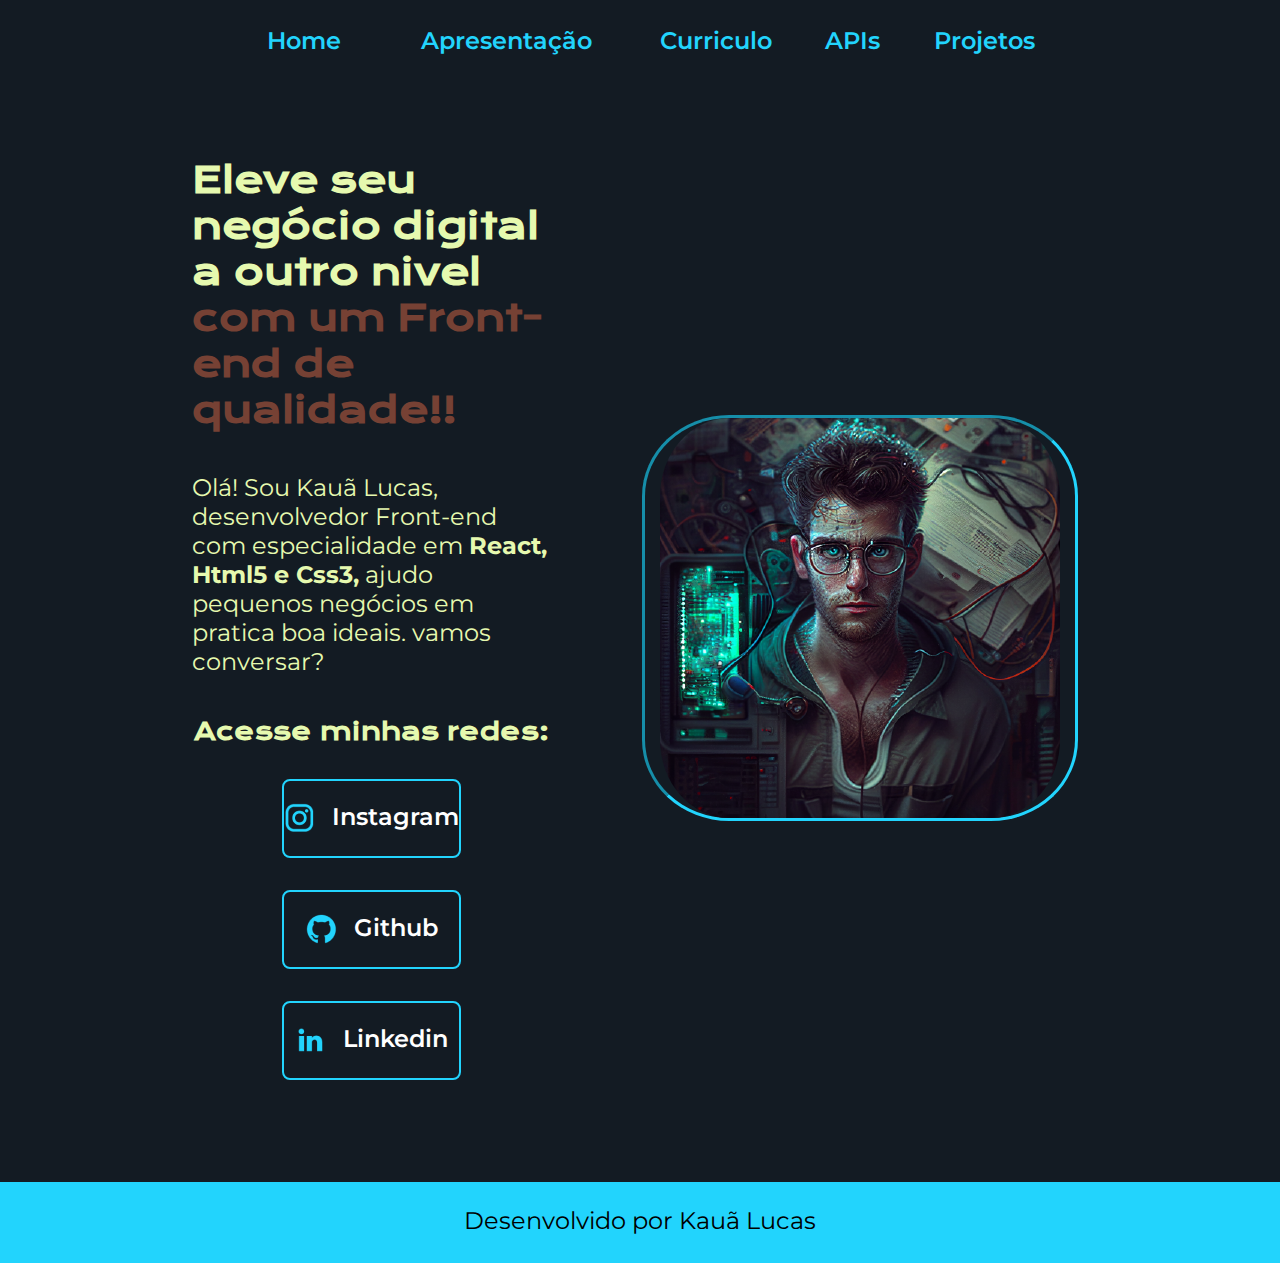
<file: index.html>
<!DOCTYPE html>
<html lang="pt-br">
<head>
    <meta charset="UTF-8">
    <meta http-equiv="X-UA-Compatible"content="IE=edge">
    <meta name="viewport" content="width=device-width, initial-scale=1.0">
    <link rel="stylesheet"href="./styles/style.css">
    <title>portifolio</title>
    
</head>
<body>
    <header class="navegacao">
        <nav class="navegacao__links_nav">
            <a href="index.html" class="navegacao__links_nav__link" >Home</a>
            <a href="about.html" class="navegacao__links_nav__link" >Apresentação</a>
            <span id="navegacao__links_nav_alternado">
                <a href="curriculo.html" class="navegacao__links_nav__link">Curriculo</a>
                <a href="APIs.html" class="navegacao__links_nav__link">APIs</a>
                <a href="Projetos.html" class="navegacao__links_nav__link">Projetos</a>
            </span>
        </nav>
    </header>
    <main class="apresentacao">
       <section class="apresentacao__conteudo">

            <h1 class="apresentacao__conteudo__titulo">Eleve seu negócio digital a outro nivel <strong class="titulo-destaque">com um Front-end de qualidade!!</strong ></h1>

            <p class="apresentacao__conteudo__texto">Olá! Sou <span>Kauã Lucas</span>, desenvolvedor Front-end com especialidade em <strong>React, Html5 e Css3,</strong> ajudo pequenos negócios em pratica boa ideais. vamos conversar?</p>
       
            <div class="apresentacao__links">
                <h2 class="apresentacao__links__text">Acesse minhas redes:</h2>

                <a class="apresentacao__links__link"href="https://instagram.com/kaua_lucas_dias?igshid=MzMyNGUyNmU2YQ==">

                    <img class="apresentacao__links__link__img"src="./assets/instagram.png" alt="imagem do icone do instagram">
                    Instagram
                </a>

                <a class="apresentacao__links__link"href="https://github.com/Kaua-Lucas">
                    
                    <img class="apresentacao__links__link__img"src="./assets/github.png" alt="imagem do icone do github">
                    Github</a>
                <a class="apresentacao__links__link"href="https://www.linkedin.com/in/kaua-lucas-616569268/">
                    
                    <img class="apresentacao__links__link__img"src="./assets/linkedin.png" alt="icone do twitch">
                    Linkedin


                    
                </a>
            </div>
       </section>
        <img class="imgK"src="Kaua.png" alt="O autor do projeto: Kauã Lucas">
    
    </main>
    <footer class="rodaPe" >
        <p class="rodaPe__text">Desenvolvido por Kauã Lucas</p>
    </footer>
    
</body>
</html>
</file>
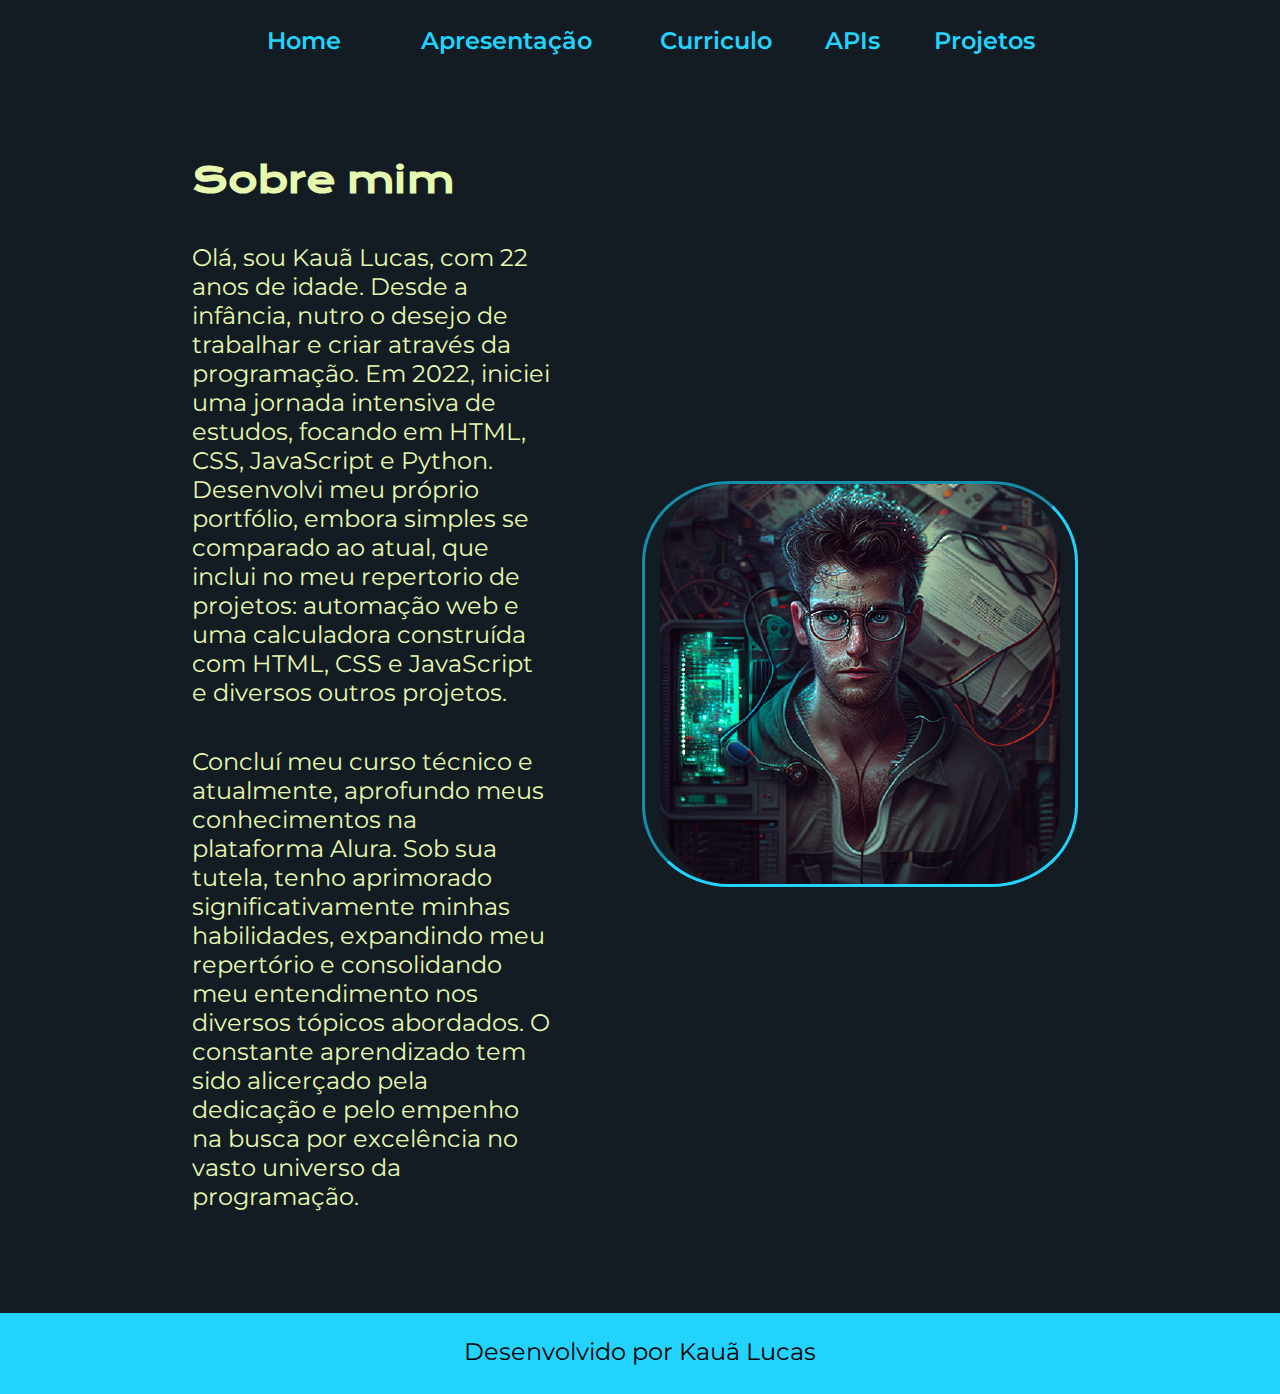
<file: about.html>
<!DOCTYPE html>
<html lang="pt-br">
<head>
    <meta charset="UTF-8">
    <meta name="viewport" content="width=device-width, initial-scale=1.0">
    <title>sobre mim</title>
    <link rel="stylesheet" href="./styles/style.css">
</head>
<body>
    <header class="navegacao">
        <nav class="navegacao__links_nav">
            <a href="index.html" class="navegacao__links_nav__link" >Home</a>
            <a href="about.html" class="navegacao__links_nav__link" >Apresentação</a>
            <span id="navegacao__links_nav_alternado">
                <a href="curriculo.html" class="navegacao__links_nav__link">Curriculo</a>
                <a href="APIs.html" class="navegacao__links_nav__link">APIs</a>
                <a href="Projetos.html" class="navegacao__links_nav__link">Projetos</a>
            </span>
        </nav>
    </header>
    <main class="apresentacao">
        <section class="apresentacao__conteudo">
            <h1 class="apresentacao__conteudo__titulo">Sobre mim</h1>
            <p class="apresentacao__conteudo__texto">Olá, sou Kauã Lucas, com <span id="data-publicacao"> </span> anos de idade. Desde a infância, nutro o desejo de trabalhar e criar através da programação. Em 2022, iniciei uma jornada intensiva de estudos, focando em HTML, CSS, JavaScript e Python. Desenvolvi meu próprio portfólio, embora simples se comparado ao atual, que inclui no meu repertorio de projetos: automação web e uma calculadora construída com HTML, CSS e JavaScript e diversos outros projetos. </p>
            <p class="apresentacao__conteudo__texto">Concluí meu curso técnico e atualmente, aprofundo meus conhecimentos na plataforma Alura. Sob sua tutela, tenho aprimorado significativamente minhas habilidades, expandindo meu repertório e consolidando meu entendimento nos diversos tópicos abordados. O constante aprendizado tem sido alicerçado pela dedicação e pelo empenho na busca por excelência no vasto universo da programação.</p>
        </section>
        <img class="imgK"src="Kaua.png" alt="ilustração de kauã">
    </main>
    <footer class="rodaPe">
        <p class="rodaPe__text">Desenvolvido por Kauã Lucas</p>

    </footer>
    <script>
        var dataNascimento = 2004
        let dataAtual = new Date();
        resultado = dataAtual.getFullYear() - dataNascimento
        document.getElementById("data-publicacao").innerHTML = resultado ;
    </script>
</body>
</html>
</file>
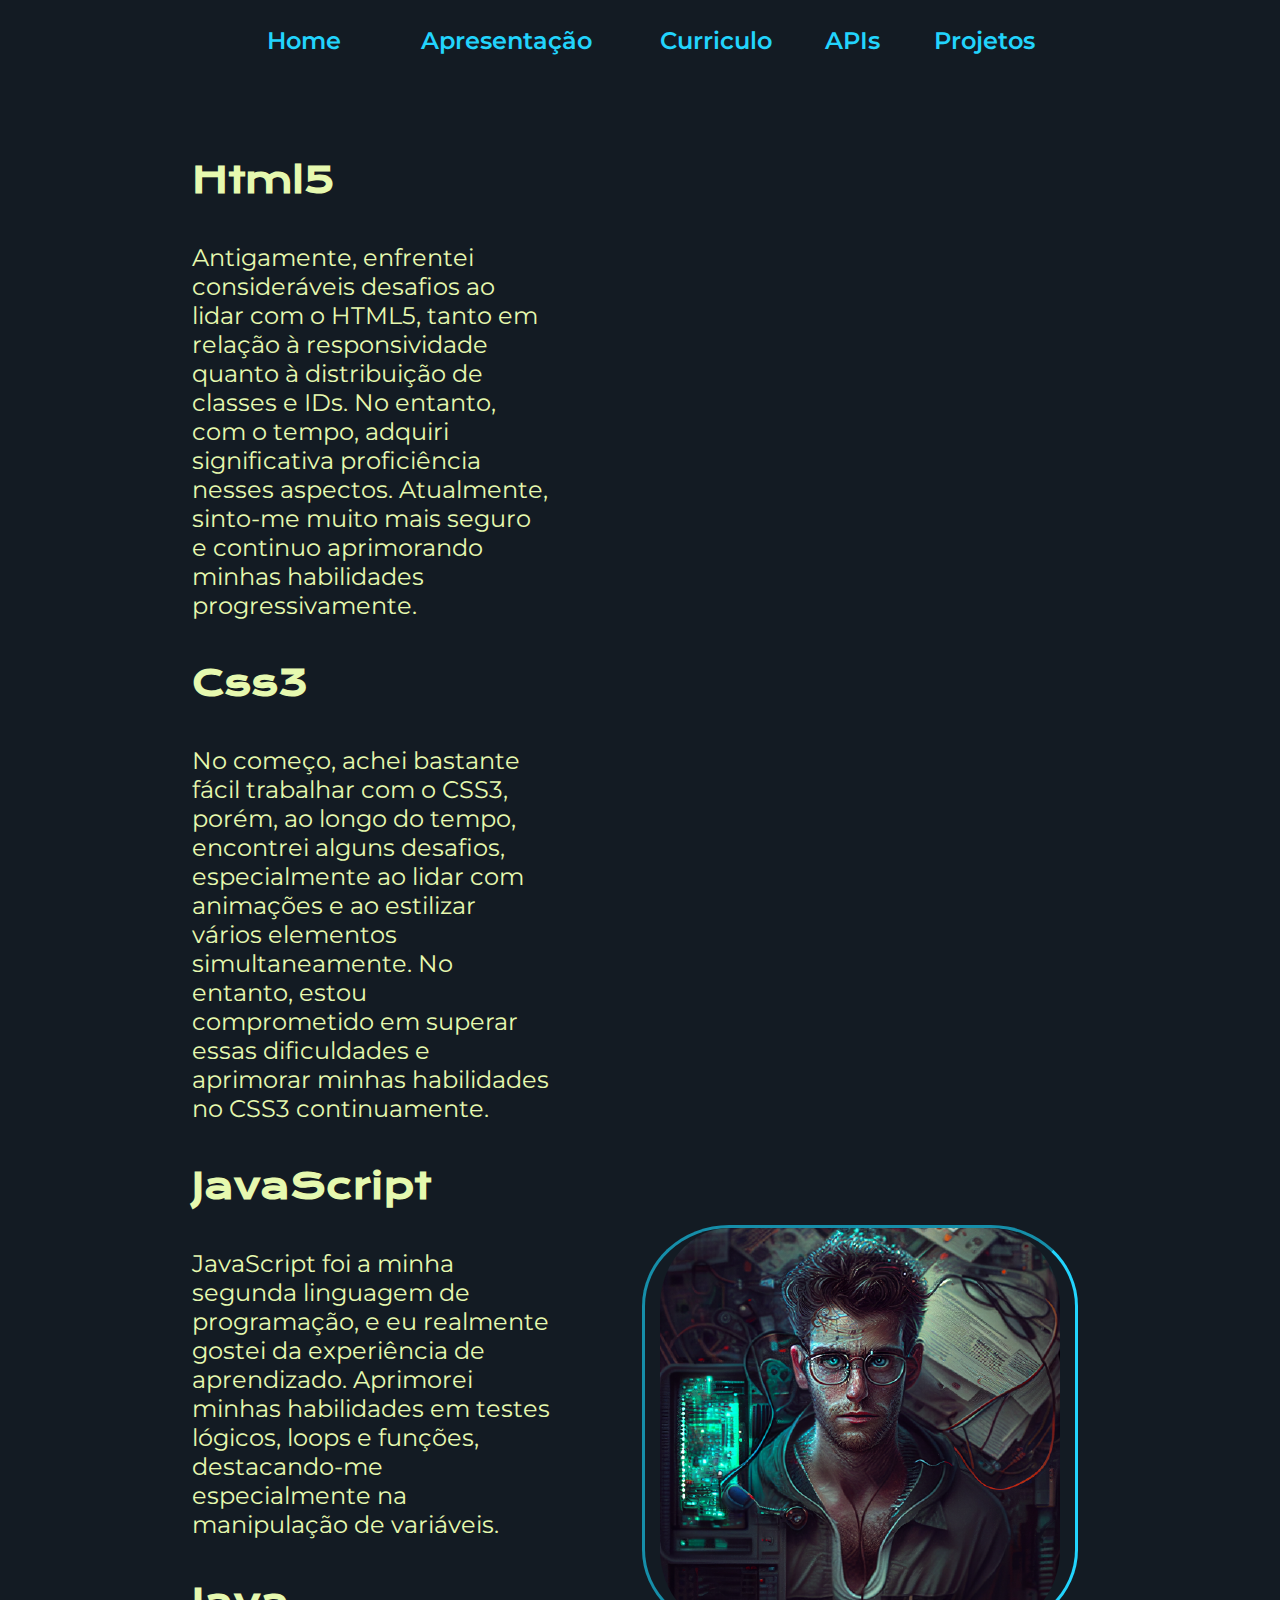
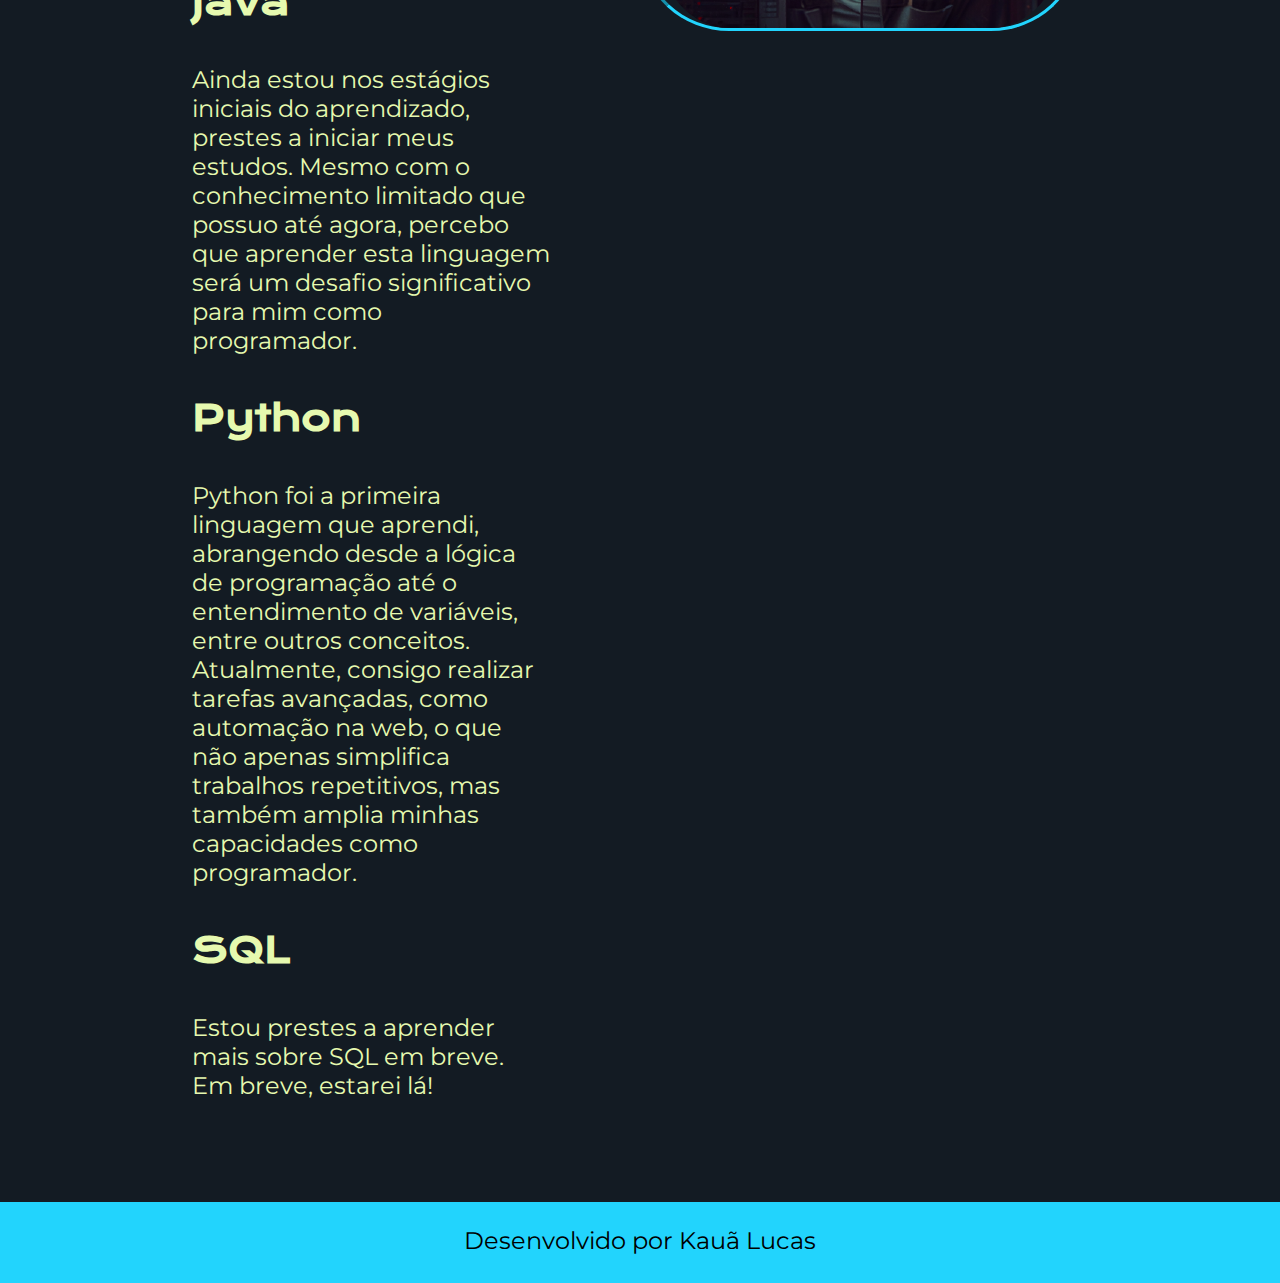
<file: APIs.html>
<!DOCTYPE html>
<html lang="pt-br">
<head>
    <meta charset="UTF-8">
    <meta http-equiv="X-UA-Compatible"content="IE=edge">
    <meta name="viewport" content="width=device-width, initial-scale=1.0">
    <link rel="stylesheet"href="./styles/style.css">
    <title>APIS</title>
    
</head>
<body>
    <header class="navegacao">
        <nav class="navegacao__links_nav">
            <a href="index.html" class="navegacao__links_nav__link" >Home</a>
            <a href="about.html" class="navegacao__links_nav__link" >Apresentação</a>
            <span id="navegacao__links_nav_alternado">
                <a href="curriculo.html" class="navegacao__links_nav__link">Curriculo</a>
                <a href="APIs.html" class="navegacao__links_nav__link">APIs</a>
                <a href="Projetos.html" class="navegacao__links_nav__link">Projetos</a>
            </span>
        </nav>
    </header>
    <main class="apresentacao">
       <section class="apresentacao__conteudo">
        <h1 class="apresentacao__conteudo__titulo">
            Html5
        </h1>
        <p class="apresentacao__conteudo__texto">
            Antigamente, enfrentei consideráveis desafios ao lidar com o HTML5, tanto em relação à responsividade quanto à distribuição de classes e IDs. No entanto, com o tempo, adquiri significativa proficiência nesses aspectos. Atualmente, sinto-me muito mais seguro e continuo aprimorando minhas habilidades progressivamente.
        </p>
        <h1 class="apresentacao__conteudo__titulo">
            Css3
        </h1>
        <p class="apresentacao__conteudo__texto">
            No começo, achei bastante fácil trabalhar com o CSS3, porém, ao longo do tempo, encontrei alguns desafios, especialmente ao lidar com animações e ao estilizar vários elementos simultaneamente. No entanto, estou comprometido em superar essas dificuldades e aprimorar minhas habilidades no CSS3 continuamente.
        </p>
        <h1 class="apresentacao__conteudo__titulo">JavaScript</h1>
        <p class="apresentacao__conteudo__texto">
            JavaScript foi a minha segunda linguagem de programação, e eu realmente gostei da experiência de aprendizado. Aprimorei minhas habilidades em testes lógicos, loops e funções, destacando-me especialmente na manipulação de variáveis.
        </p>
        <h1 class="apresentacao__conteudo__titulo">
            Java
        </h1>
        <p class="apresentacao__conteudo__texto">
            Ainda estou nos estágios iniciais do aprendizado, prestes a iniciar meus estudos. Mesmo com o conhecimento limitado que possuo até agora, percebo que aprender esta linguagem será um desafio significativo para mim como programador.
        </p>
        <h1 class="apresentacao__conteudo__titulo">
            Python
        </h1>
        <p class="apresentacao__conteudo__texto">
            Python foi a primeira linguagem que aprendi, abrangendo desde a lógica de programação até o entendimento de variáveis, entre outros conceitos. Atualmente, consigo realizar tarefas avançadas, como automação na web, o que não apenas simplifica trabalhos repetitivos, mas também amplia minhas capacidades como programador.
        </p>
        <h1 class="apresentacao__conteudo__titulo">
            SQL
        </h1>
        <p class="apresentacao__conteudo__texto">
            Estou prestes a aprender mais sobre SQL em breve. Em breve, estarei lá!
        </p>         
        
        
        
        
       </section>
       <img class="imgK"src="Kaua.png" alt="O autor do projeto: Kauã Lucas">
        
    
    </main>
    <footer class="rodaPe" >
        <p class="rodaPe__text">Desenvolvido por Kauã Lucas</p>
    </footer>
    
</body>
</html>
</file>
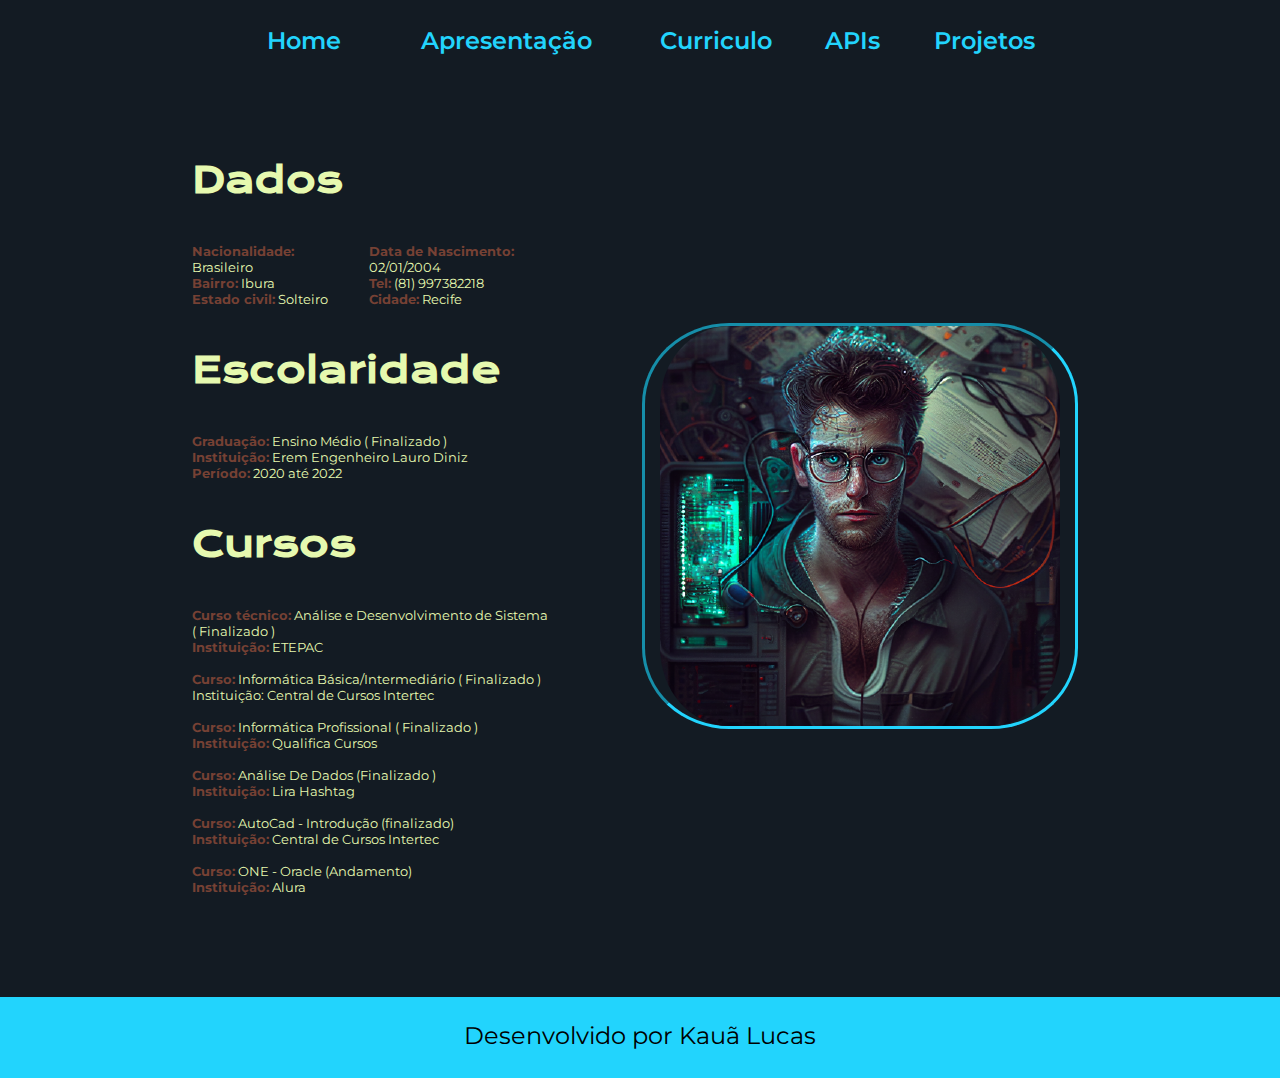
<file: curriculo.html>
<!DOCTYPE html>
<html lang="pt-br">
<head>
    <meta charset="UTF-8">
    <meta name="viewport" content="width=device-width, initial-scale=1.0">
    <title>Curriculo</title>
    <link rel="stylesheet" href="./styles/style.css">
</head>
<body>
    <header class="navegacao">
        <nav class="navegacao__links_nav">
            <a href="index.html" class="navegacao__links_nav__link" >Home</a>
            <a href="about.html" class="navegacao__links_nav__link" >Apresentação</a>
            <span id="navegacao__links_nav_alternado">
                <a href="curriculo.html" class="navegacao__links_nav__link">Curriculo</a>
                <a href="APIs.html" class="navegacao__links_nav__link">APIs</a>
                <a href="Projetos.html" class="navegacao__links_nav__link">Projetos</a>
            </span>
        </nav>
    </header>
    <main class="apresentacao">
        <section class="apresentacao__conteudo">
            
            <h1 class="apresentacao__conteudo__titulo">Dados</h1>
            <div class="apresentacao__conteudo__caixaDividida">
                <div>
                    <p class="apresentacao__conteudo__textoD"><strong class="titulo-destaque">Nacionalidade:</strong> Brasileiro
                        <br>
                        <strong class="titulo-destaque">Bairro:</strong>  Ibura<br>							
                        <strong class="titulo-destaque">Estado civil:</strong> Solteiro<br>	
                        					                
                    </p>
                    
                </div>
            
                <div>
                    <p class="apresentacao__conteudo__textoD">
                        
                        <strong class="titulo-destaque">Data de Nascimento:</strong> 02/01/2004<br>	
                        <strong class="titulo-destaque">Tel:</strong> (81) 997382218	<br>
                        <strong class="titulo-destaque">Cidade:</strong> Recife	<br>	
                    </p>	
                </div>
            </div>
            <h1 class="apresentacao__conteudo__titulo">Escolaridade</h1>
            <p class="apresentacao__conteudo__textoD">
                <strong class="titulo-destaque">Graduação:</strong> Ensino Médio  ( Finalizado )<br>
                <strong class="titulo-destaque">Instituição:</strong> Erem Engenheiro Lauro Diniz<br>
                <strong class="titulo-destaque">Período:</strong> 2020 até 2022
                </p>

            <h1 class="apresentacao__conteudo__titulo">Cursos</h1>
            <p class="apresentacao__conteudo__textoD">
                <strong class="titulo-destaque">Curso técnico:</strong> Análise e Desenvolvimento de Sistema ( Finalizado )<br>
                <strong class="titulo-destaque">Instituição:</strong> ETEPAC<br><br> 

                <strong class="titulo-destaque">Curso:</strong> Informática Básica/Intermediário ( Finalizado )<br>
                <strong class="titulo-destaque"></strong>Instituição: Central de Cursos Intertec<br><br>
                
                <strong class="titulo-destaque">Curso:</strong> Informática  Profissional  ( Finalizado )<br>
                <strong class="titulo-destaque">Instituição:</strong> Qualifica Cursos<br><br> 

                <strong class="titulo-destaque">Curso:</strong> Análise De Dados (Finalizado )<br>
                <strong class="titulo-destaque">Instituição:</strong> Lira Hashtag<br><br>
                
                <strong class="titulo-destaque">Curso:</strong> AutoCad - Introdução (finalizado)<br>
                <strong class="titulo-destaque">Instituição:</strong>  Central de Cursos Intertec<br><br>

                <strong class="titulo-destaque">Curso:</strong>  ONE - Oracle (Andamento)<br>
                <strong class="titulo-destaque">Instituição:</strong>  Alura
                    
            </p>
            <!-- <h1 class="apresentacao__conteudo__titulo">Projetos</h1> -->
        </section>
        <img class="imgK"src="Kaua.png" alt="">
    </main>
    <footer class="rodaPe">
        <p class="rodaPe__text">Desenvolvido por Kauã Lucas</p>
    </footer>
</body>
</html>
</file>
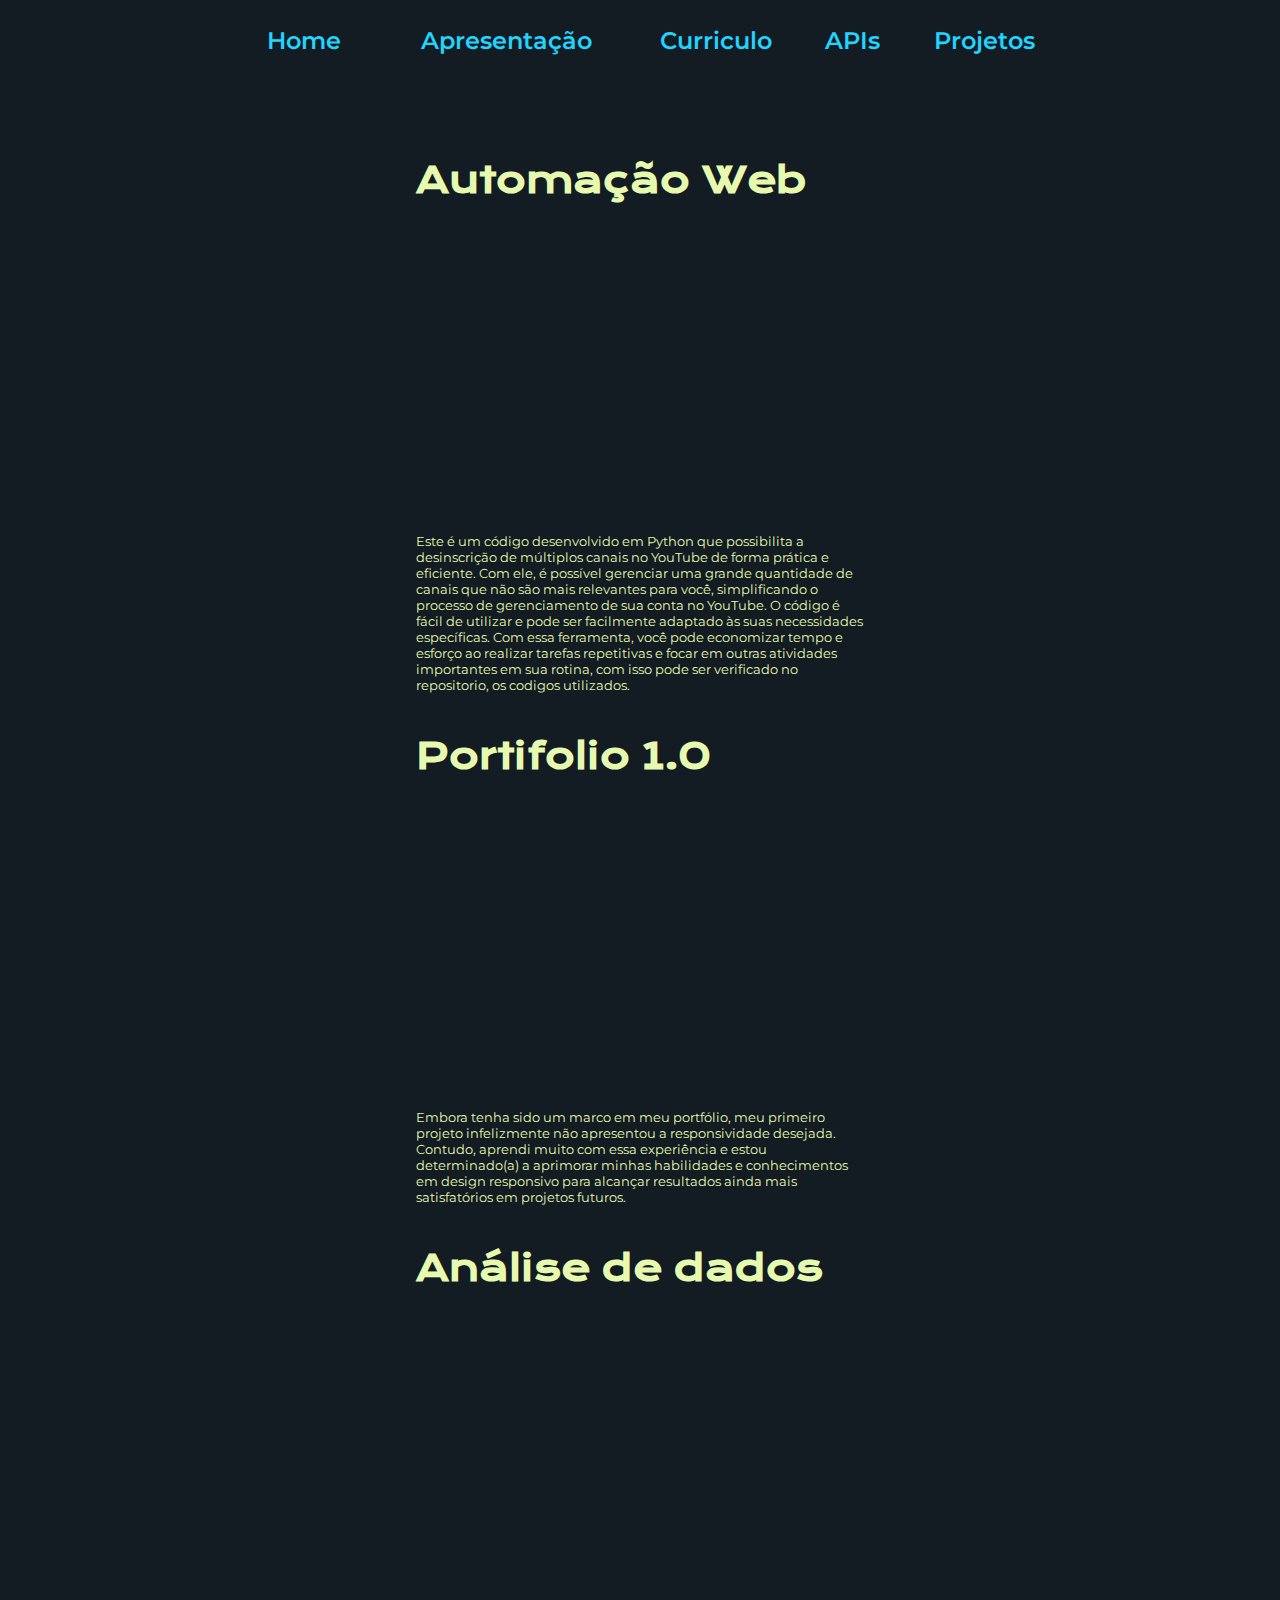
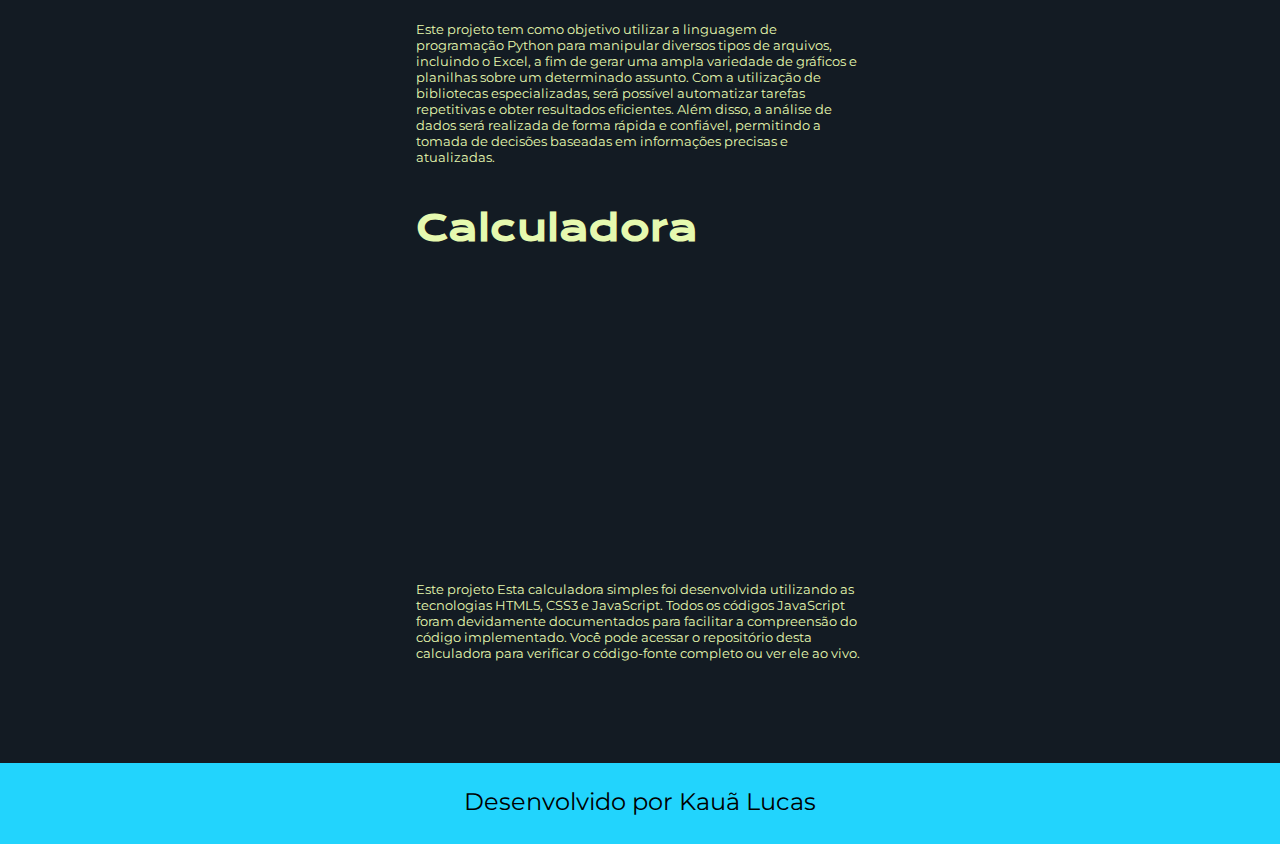
<file: Projetos.html>
<!DOCTYPE html>
<html lang="pt-br">
<head>
    <meta charset="UTF-8">
    <meta name="viewport" content="width=device-width, initial-scale=1.0">
    <title>Projetos</title>
    <link rel="stylesheet" href="./styles/style.css">
</head>
<body>
    <header class="navegacao">
        <nav class="navegacao__links_nav">
            <a href="index.html" class="navegacao__links_nav__link" >Home</a>
            <a href="about.html" class="navegacao__links_nav__link" >Apresentação</a>
            <span id="navegacao__links_nav_alternado">
                <a href="curriculo.html" class="navegacao__links_nav__link">Curriculo</a>
                <a href="APIs.html" class="navegacao__links_nav__link">APIs</a>
                <a href="Projetos.html" class="navegacao__links_nav__link">Projetos</a>
            </span>
        </nav>
    </header>
    <main class="apresentacao">
        <section class="apresentacao__conteudo">
            <h1 class="apresentacao__conteudo__titulo">Automação Web</h1>
            <iframe width="80%" height="250px" src="https://www.youtube.com/embed/SSj4P1TjMu8" title="Automação Web" frameborder="0" allow="accelerometer; autoplay; clipboard-write; encrypted-media; gyroscope; picture-in-picture; web-share" allowfullscreen></iframe>
            <p class="apresentacao__conteudo__textoD">Este é um código desenvolvido em Python que possibilita a desinscrição de múltiplos canais no YouTube de forma prática e eficiente. Com ele, é possível gerenciar uma grande quantidade de canais que não são mais relevantes para você, simplificando o processo de gerenciamento de sua conta no YouTube. O código é fácil de utilizar e pode ser facilmente adaptado às suas necessidades específicas. Com essa ferramenta, você pode economizar tempo e esforço ao realizar tarefas repetitivas e focar em outras atividades importantes em sua rotina, com isso pode ser verificado no repositorio, os codigos utilizados.</p>

            <h1 class="apresentacao__conteudo__titulo">Portifolio 1.0</h1>
            <iframe width="80%" height="250px" src="https://www.youtube.com/embed/SUlRT7J2Jy8" title="My portfólio 1.0" frameborder="0" allow="accelerometer; autoplay; clipboard-write; encrypted-media; gyroscope; picture-in-picture; web-share" allowfullscreen></iframe>
            <p class="apresentacao__conteudo__textoD">
                Embora tenha sido um marco em meu portfólio, meu primeiro projeto infelizmente não apresentou a responsividade desejada. Contudo, aprendi muito com essa experiência e estou determinado(a) a aprimorar minhas habilidades e conhecimentos em design responsivo para alcançar resultados ainda mais satisfatórios em projetos futuros.
            </p>
            <h1 class="apresentacao__conteudo__titulo">Análise de dados</h1>
            <iframe width="80%" height="250px" src="https://www.youtube.com/embed/oKnHq0MrhDE" title="Análise De Dados" frameborder="0" allow="accelerometer; autoplay; clipboard-write; encrypted-media; gyroscope; picture-in-picture; web-share" allowfullscreen></iframe>
            <p class="apresentacao__conteudo__textoD">Este projeto tem como objetivo utilizar a linguagem de programação Python para manipular diversos tipos de arquivos, incluindo o Excel, a fim de gerar uma ampla variedade de gráficos e planilhas sobre um determinado assunto. Com a utilização de bibliotecas especializadas, será possível automatizar tarefas repetitivas e obter resultados eficientes. Além disso, a análise de dados será realizada de forma rápida e confiável, permitindo a tomada de decisões baseadas em informações precisas e atualizadas.</p>
            <h1 class="apresentacao__conteudo__titulo">Calculadora </h1>
            <iframe width="80%" height="250px" src="https://www.youtube.com/embed/yCb055TsAVA" title="Calculadora" frameborder="0" allow="accelerometer; autoplay; clipboard-write; encrypted-media; gyroscope; picture-in-picture; web-share" allowfullscreen></iframe>
             <p class="apresentacao__conteudo__textoD">Este projeto Esta calculadora simples foi desenvolvida utilizando as tecnologias HTML5, CSS3 e JavaScript. Todos os códigos JavaScript foram devidamente documentados para facilitar a compreensão do código implementado. Você pode acessar o repositório desta calculadora para verificar o código-fonte completo ou ver ele ao vivo.
                </section>
        
        
    </main>
    <footer class="rodaPe">
        <p class="rodaPe__text">Desenvolvido por Kauã Lucas</p>
    </footer>
</body>
</html>
</file>
<file: styles/style.css>
@import url('https://fonts.googleapis.com/css2?family=Krona+One&display=swap');
@import url('https://fonts.googleapis.com/css2?family=Krona+One&family=Montserrat&display=swap');
@import url('https://fonts.googleapis.com/css2?family=Krona+One&family=Montserrat:wght@400;600&display=swap');
:root{
    --azulClaro: #22D4FD;
    --fontPrimaria: 'Krona One', sans-serif;
    --fontSecundaria:"Montserrat",sans-serif;
}
*{
    margin: 0px;
    padding: 0px;
    box-sizing: border-box;
}
body{
    background-color: #131B23;
    color:#E6F9AF;
    /* height:100vh; */
   
   width: 100%;
}
.navegacao{
    
    padding: 2% 0 0 15%;
    
    
    
}
.navegacao__links_nav{
    font-family: var(--fontSecundaria);
    font-size:1.5rem;
    width:810px;
    height: 29px;
    display:flex;
    gap:80px;
    display: flex;
    justify-content: center;

 
    
}
.navegacao__links_nav__link{
   text-decoration: none;
   color:var(--azulClaro); 
   font-weight: 600;
}
.titulo-destaque{
    color:#764134;
}
.apresentacao{
    padding: 8% 15%;
    display: flex;
    gap:82px;
    align-items: center;
    justify-content: space-between;

    
}
.apresentacao__conteudo__imgD{
    border-radius:10% 10% 0px 0px;
    border: 2px solid var(--azulClaro);
    width:250px;
    height:159px;
    
}
.apresentacao__conteudo__tituloSub{
    margin:0;
    width: 250.5px;
    
    font-size: 1rem;
    font-family: var(--fontPrimaria);
    border:2px solid var(--azulClaro);
    color:white;
    border-radius:0% 0% 10px 10px;
    text-align: center;
    position: relative;
}
.apresentacao__conteudo{
    margin: auto;
    width:50% ;
    display: flex;
    flex-direction: column;
    gap:40px;
}
.apresentacao__conteudo__titulo{
    font-size: 2.25rem;
    font-family: var(--fontPrimaria);
}
.apresentacao__conteudo__texto{
    font-size: 1.5rem;
    font-family: var(--fontSecundaria);
}
.apresentacao__links{
    display:flex;
     align-items:center;
     /* justify-content: space-between; */
    flex-direction: column;
    gap: 32px
   
}
.imgK{
    width: 50%;
    border-radius: 20%;
    box-shadow:  #131B23;
    border-style: inset;
    margin:10px;
    padding:0px 15px 0px 15px;
    border-color:#22D4FD
}
.apresentacao__links__link{
    display: flex;
    justify-content: center;
    gap: 16px;
    background-color:None;
    border: 2px solid var(--azulClaro);
    width: 50%;
    padding: 21.5px 0;
    font-size: 1.5rem;
    font-family: var(--fontSecundaria);
    font-weight: 600;
    border-radius: 8px;
    text-align: center;
    text-decoration: none;
    color:white;
}
.apresentacao__links__text{
     font-weight:400px;
    font-family: var(--fontPrimaria);
    font-size: 1.5rem;
}
.apresentacao__links__link__img{
    border-radius: 20%;
    box-shadow:  #131B23;
    border-style: inset;
    margin:10px;
    padding:0px 15px 0px 15px;
    border-color: var(--azulClaro);
    border:none;
    margin:0;
    padding:0;
}
.apresentacao__links__link:hover{
    background-color: #272727;
}
span:hover{
    color:#764134
}
.rodaPe{
    background-color: var(--azulClaro);

    padding:24px 0;
    display: flex;
    justify-content: center;
}
.rodaPe__text{
    width:482px;
    height:32.73px;
    font-family: var(--fontSecundaria);
    font-size:1.5rem;
    font-weight: 400;
    color:black;
    text-align: center;

}
.apresentacao__conteudo__caixaDividida{
    display:flex;
    width: 100%;
    gap:40px;
}

.apresentacao__conteudo__caixaDivididaD{
    display:flex;
    width: 100%;
    
    gap:40px;
}
.apresentacao__conteudo__textoD{
    font-size: 0.825rem;
    font-family: var(--fontSecundaria);
}
ul{
    margin:0;
    padding: 0px 40px;
}
@keyframes animacao {
    0%{
        height:90px;
        
    } 
    100%{
        height: 160px;
    }     
}
.apresentacao__conteudo__tituloSub:hover{
    background-color: #272727;
    animation-name: animacao;
    animation-duration: 1s;
    height: 160px;
}
.navegacao__links_nav__link:hover{
    color:#764134;
}
#navegacao__links_nav_alternado{
    display: flex;
    width:auto;
    gap: 20%;
    margin-left:-12px
}
@media(max-width:1200px){
    .apresentacao{
        /* margin:0; */
        flex-direction: column-reverse;
        padding: 5%;
    }
    .apresentacao__conteudo{
        width: auto;
    }
    .navegacao{
    
        padding: 8%;
        
       
    }
    .navegacao__links_nav{
        justify-content: center;
        font-size: 1.5rem;
        width:80%;
        gap: 4.5%;
    }
    iframe{
        width: 60%;
    }
    
   
}
@media(max-width:647px){
    .navegacao__links_nav{
        text-align: center;
        font-size: 1.5rem;
        width:100%;
        gap: 4.5%;
        flex-direction: column;
    }
    #navegacao__links_nav_alternado{
        display: flex;
        gap: 4.5%;
        justify-content: center;
    }
    .apresentacao__links__link{
        width: 60%;
    }
    .apresentacao__conteudo__textoD{
        font-size: 0.625rem;
        
    }
    iframe{
        width: 95%;
    }
}
</file>
